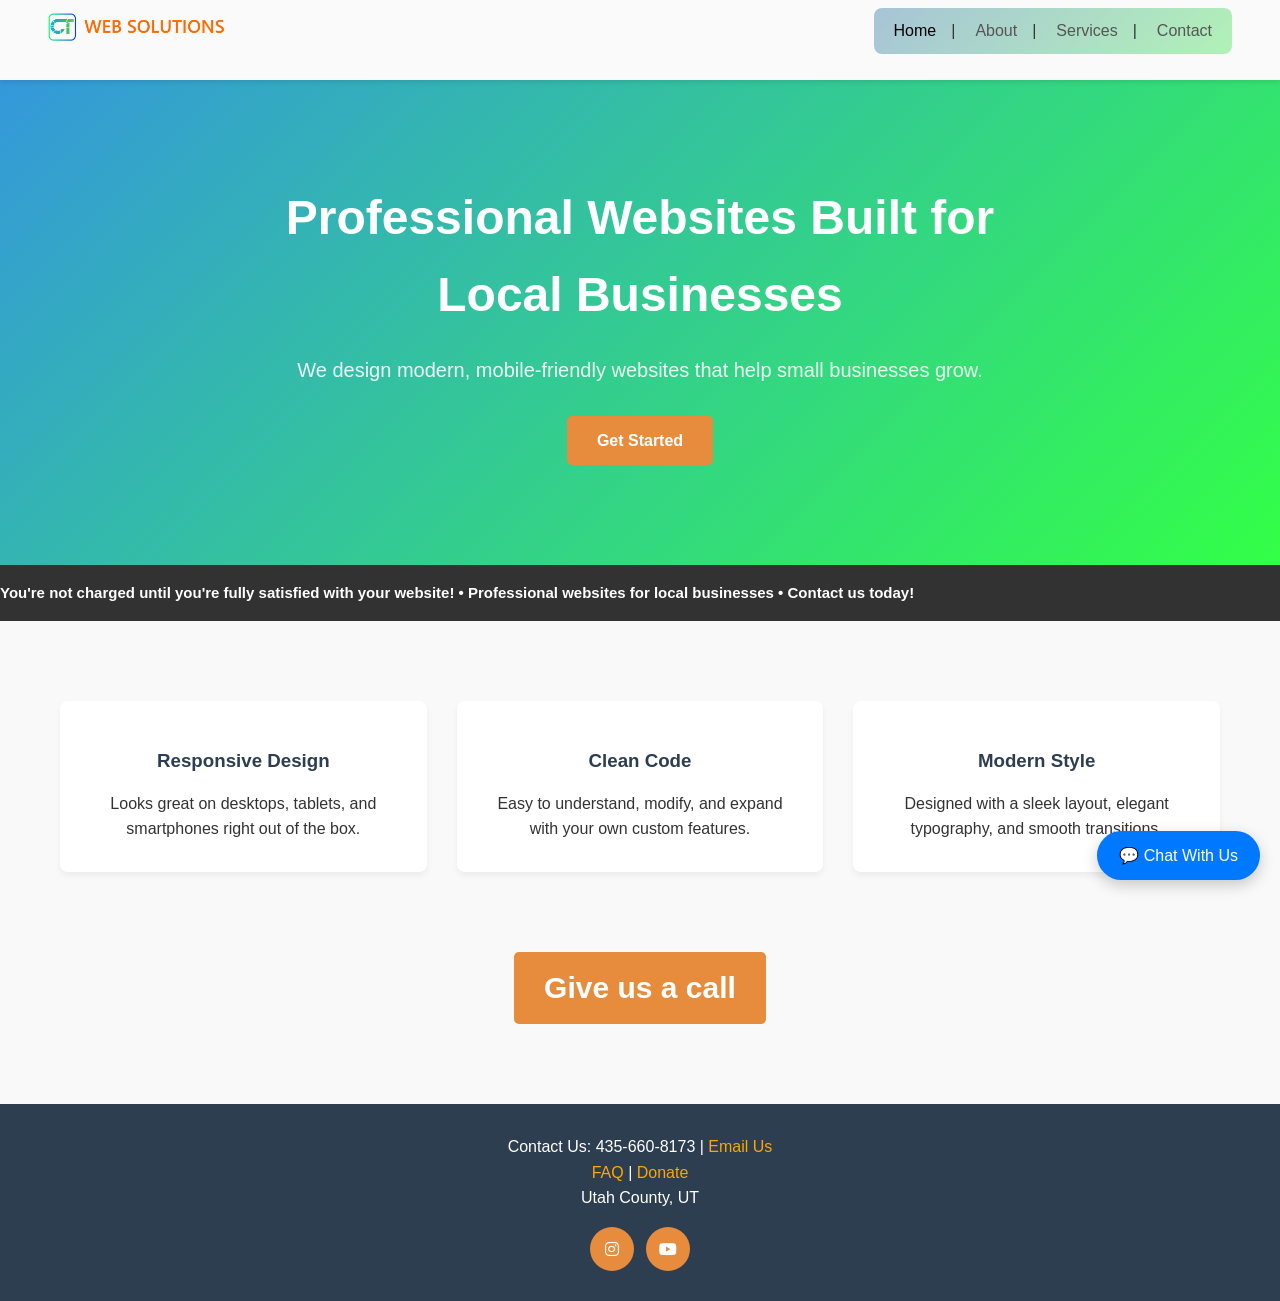
<file: index.html>
<!DOCTYPE html>
<html lang="en">
<head>
    <meta charset="UTF-8">
    <meta name="viewport" content="width=device-width, initial-scale=1.0">
    <meta name="description" content="Cataldo-Turner Web Solutions builds professional websites for local businesses. Affordable, modern, and mobile-friendly designs.">
    <title>Cataldo-Turner Web Solutions | Websites for Local Businesses</title>
    <link rel="stylesheet" href="style.css">
    <link rel="stylesheet" href="https://cdnjs.cloudflare.com/ajax/libs/font-awesome/6.5.2/css/all.min.css" integrity="sha512-..." crossorigin="anonymous" referrerpolicy="no-referrer">
    <link rel="icon" type="image/x-icon" href="favicon.ico">
    <link rel="apple-touch-icon" sizes="180x180" href="/ctwebsolutions/apple-touch-icon.png">
    <link rel="icon" type="image/png" sizes="32x32" href="/ctwebsolutions/favicon-32x32.png">
    <link rel="icon" type="image/png" sizes="16x16" href="/ctwebsolutions/favicon-16x16.png">
    <link rel="manifest" href="/ctwebsolutions/site.webmanifest">
</head>
<body>

    <header>
        <div class="nav-container">
            <a href="index.html"><img src="logo.png" alt="Cataldo-Turner Web Solutions logo" class="logo"></a>

            <button class="hamburger" id="hamburger">☰</button>

            <ul class="nav-links">
    <li><a href="index.html" class="active">Home</a></li>
    <li><a href="about.html">About</a></li>
    <li><a href="services.html">Services</a></li>
    <li><a href="contact.html">Contact</a></li>
</ul>
        </div>

    </header>

    <section class="hero">
        <div class="hero-content">
            <h1>Professional Websites Built for Local Businesses</h1>
<p>
We design modern, mobile-friendly websites that help small businesses grow.
</p>
            <a href="services.html" class="btn">Get Started</a>
        </div>
    </section>

    <div class="announcement-banner">
    <div class="announcement-text">
        You're not charged until you're fully satisfied with your website! • Professional websites for local businesses • Contact us today!
    </div>
</div>

    <section class="features">
        <div class="features-grid">
            <div class="feature-card">
                <h3>Responsive Design</h3>
                <p>Looks great on desktops, tablets, and smartphones right out of the box.</p>
            </div>
            <div class="feature-card">
                <h3>Clean Code</h3>
                <p>Easy to understand, modify, and expand with your own custom features.</p>
            </div>
            <div class="feature-card">
                <h3>Modern Style</h3>
                <p>Designed with a sleek layout, elegant typography, and smooth transitions.</p>
            </div>
        </div>
    </section>

    <!-- Chat Button -->
<button id="chatButton">
    💬 Chat With Us
</button>

<!-- Chat Window -->
<div id="chatWindow" class="hidden">
    <div class="chat-header">
        <span>Website Chat</span>
        <button id="closeChat">&times;</button>
    </div>

    <div class="chat-body">
        <p>Hello! 👋 How can we help you today?</p>
    </div>

    <div class="chat-footer">
        <input type="text" id="chatInput" placeholder="Type a message...">
        <button id="sendMessage">Send</button>
    </div>
</div>

        <div class="contactUs">
            <a href="contact.html" class="btn">Give us a call</a>
        </div>

    <footer>
        <p>Contact Us: 435-660-8173 | <a href="mailto:cataldo.turner.websolutions@gmail.com">Email Us</a></p> 
<a href="faq.html">FAQ</a>
<span>|</span>
<a href="https://www.venmo.com/u/ct-websolutions">Donate</a>
        <p>Utah County, UT</p>

        <div class="social">
            <a class="social-btn" href="https://www.instagram.com/cataldo.turner.websolutions/" target="_blank" rel="noopener noreferrer" aria-label="Visit our Instagram"><i class="fab fa-instagram"></i></a>
            <a class="social-btn" href="https://www.youtube.com/@ct-web-solutions" target="_blank" rel="noopener noreferrer" aria-label="Visit our YouTube"><i class="fab fa-youtube"></i></a>
        </div>
    </footer>

    <script src="script.js"></script>
</body>
</html>
</file>
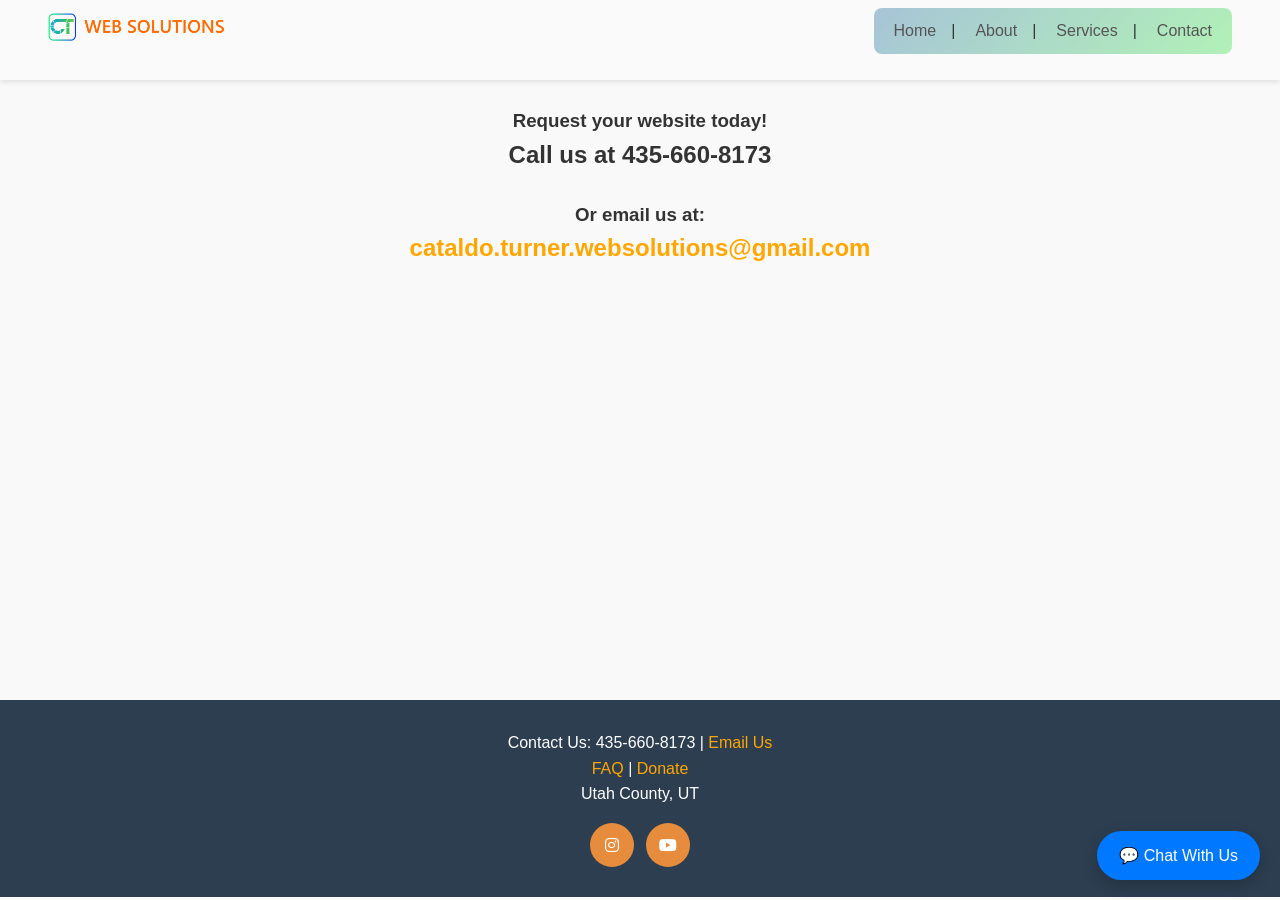
<file: contact.html>
<!DOCTYPE html>
<html lang="en">
<head>
    <meta charset="UTF-8">
    <meta name="viewport" content="width=device-width, initial-scale=1.0">
    <meta name="description" content="Cataldo-Turner Web Solutions builds professional websites for local businesses. Affordable, modern, and mobile-friendly designs.">
    <title>Cataldo-Turner Web Solutions | Websites for Local Businesses</title>
    <link rel="stylesheet" href="style.css">
    <link rel="stylesheet" href="https://cdnjs.cloudflare.com/ajax/libs/font-awesome/6.5.2/css/all.min.css" integrity="sha512-..." crossorigin="anonymous" referrerpolicy="no-referrer">
    <link rel="icon" type="image/x-icon" href="favicon.ico">
    <link rel="apple-touch-icon" sizes="180x180" href="/ctwebsolutions/apple-touch-icon.png">
    <link rel="icon" type="image/png" sizes="32x32" href="/ctwebsolutions/favicon-32x32.png">
    <link rel="icon" type="image/png" sizes="16x16" href="/ctwebsolutions/favicon-16x16.png">
    <link rel="manifest" href="/ctwebsolutions/site.webmanifest">
</head>
<body>

    <header>
        <div class="nav-container">
            <a href="index.html"><img src="logo.png" alt="Cataldo-Turner Web Solutions logo" class="logo"></a>

            <button class="hamburger" id="hamburger">☰</button>

            <ul class="nav-links">
    <li><a href="index.html">Home</a></li>
    <li><a href="about.html">About</a></li>
    <li><a href="services.html">Services</a></li>
    <li><a href="contact.html">Contact</a></li>
</ul>
        </div>

    </header>

    <main>
<br>
        <section class="contact-hero">
            <div class="hero-content">
                <h3>Request your website today!</h3>
                <h2>Call us at <b>435-660-8173</b></h2>
            </div><br>

            <section class="contact-hero">
            <div class="hero-content">
                <h3>Or email us at:</h3>
                <h2><a href="mailto:cataldo.turner.websolutions@gmail.com">cataldo.turner.websolutions@gmail.com</a></h2>
            </div>

                <!-- Chat Button -->
<button id="chatButton">
    💬 Chat With Us
</button>

<!-- Chat Window -->
<div id="chatWindow" class="hidden">
    <div class="chat-header">
        <span>Website Chat</span>
        <button id="closeChat">&times;</button>
    </div>

    <div class="chat-body">
        <p>Hello! 👋 How can we help you today?</p>
    </div>

    <div class="chat-footer">
        <input type="text" id="chatInput" placeholder="Type a message...">
        <button id="sendMessage">Send</button>
    </div>
</div>

    </main>

       <footer>
        <p>Contact Us: 435-660-8173 | <a href="mailto:cataldo.turner.websolutions@gmail.com">Email Us</a></p> 
<a href="faq.html">FAQ</a>
<span>|</span>
<a href="https://www.venmo.com/u/ct-websolutions">Donate</a>
        <p>Utah County, UT</p>

        <div class="social">
            <a class="social-btn" href="https://www.instagram.com/cataldo.turner.websolutions/" target="_blank" rel="noopener noreferrer" aria-label="Visit our Instagram"><i class="fab fa-instagram"></i></a>
            <a class="social-btn" href="https://www.youtube.com/@ct-web-solutions" target="_blank" rel="noopener noreferrer" aria-label="Visit our YouTube"><i class="fab fa-youtube"></i></a>
        </div>
    </footer>

    <script src="script.js"></script>
</body>
</html>
</file>
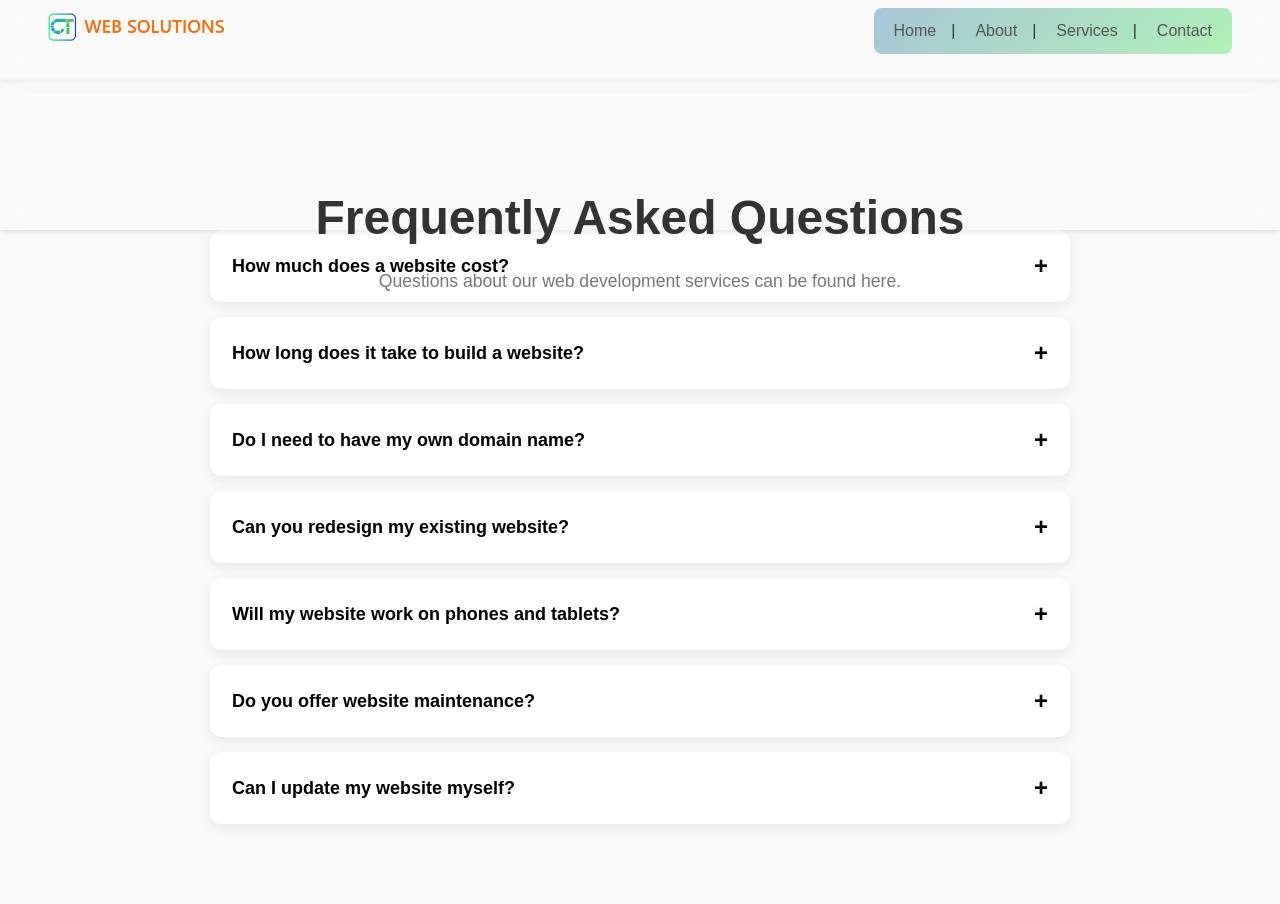
<file: faq.html>
<!DOCTYPE html>
<html lang="en">
<head>
    <meta charset="UTF-8">
    <meta name="viewport" content="width=device-width, initial-scale=1.0">
    <meta name="description" content="Cataldo-Turner Web Solutions builds professional websites for local businesses. Affordable, modern, and mobile-friendly designs.">
    <title>Cataldo-Turner Web Solutions | Websites for Local Businesses</title>
    <link rel="stylesheet" href="style.css">
    <link rel="stylesheet" href="https://cdnjs.cloudflare.com/ajax/libs/font-awesome/6.5.2/css/all.min.css" integrity="sha512-..." crossorigin="anonymous" referrerpolicy="no-referrer">
    <link rel="icon" type="image/x-icon" href="favicon.ico">
    <link rel="apple-touch-icon" sizes="180x180" href="/ctwebsolutions/apple-touch-icon.png">
    <link rel="icon" type="image/png" sizes="32x32" href="/ctwebsolutions/favicon-32x32.png">
    <link rel="icon" type="image/png" sizes="16x16" href="/ctwebsolutions/favicon-16x16.png">
    <link rel="manifest" href="/ctwebsolutions/site.webmanifest">
</head>
<body>

    <header>
        <div class="nav-container">
            <a href="index.html"><img src="logo.png" alt="Cataldo-Turner Web Solutions logo" class="logo"></a>

            <button class="hamburger" id="hamburger">☰</button>

            <ul class="nav-links">
    <li><a href="index.html">Home</a></li>
    <li><a href="about.html">About</a></li>
    <li><a href="services.html">Services</a></li>
    <li><a href="contact.html">Contact</a></li>
</ul>
        </div>

    </header>

    <header class="page-header">
        <h1>Frequently Asked Questions</h1>
        <p>Questions about our web development services can be found here.</p>
    </header>

    <main class="faq-container">

        <div class="faq-item">
            <button class="faq-question">
                How much does a website cost?
                <span>+</span>
            </button>
            <div class="faq-answer">
                <p>
                    Pricing depends on the size and features of your website. We offer affordable packages and features for small businesses and provide free quotes before any work begins. Princing starts at $500 for a basic website compared to most companies offering $1000-$1500, and about $10 per year in domain name upkeep.
                </p>
            </div>
        </div>

        <div class="faq-item">
            <button class="faq-question">
                How long does it take to build a website?
                <span>+</span>
            </button>
            <div class="faq-answer">
                <p>
                    Most websites are completed within 1-3 weeks, depending on the complexity of the project and how quickly content is provided. We will contact you during the process to ensure your website is built to your specifications.
                </p>
            </div>
        </div>

        <div class="faq-item">
            <button class="faq-question">
                Do I need to have my own domain name?
                <span>+</span>
            </button>
            <div class="faq-answer">
                <p>
                    Nope! We can help you purchase, set up, and manage a domain name if you don't already have one. Alternitavely, we build our websites through GitHub pages for prototyping, so the domain name will be through GitHub by default.
                </p>
            </div>
        </div>

        <div class="faq-item">
            <button class="faq-question">
                Can you redesign my existing website?
                <span>+</span>
            </button>
            <div class="faq-answer">
                <p>
                    Absolutely. We can refresh your current website with a modern design, improved performance, and mobile-friendly features.
                </p>
            </div>
        </div>

        <div class="faq-item">
            <button class="faq-question">
                Will my website work on phones and tablets?
                <span>+</span>
            </button>
            <div class="faq-answer">
                <p>
                    Yes, every website we build is fully responsive and optimized for desktops, tablets, and smartphones.
                </p>
            </div>
        </div>

        <div class="faq-item">
            <button class="faq-question">
                Do you offer website maintenance?
                <span>+</span>
            </button>
            <div class="faq-answer">
                <p>
                    Yes. We offer maintenance plans that include updates and ongoing support.
                </p>
            </div>
        </div>

        <div class="faq-item">
            <button class="faq-question">
                Can I update my website myself?
                <span>+</span>
            </button>
            <div class="faq-answer">
                <p>
                    Definitely. We can build your site so that you can easily make changes, or we can handle updates for you if preferred.
                </p>
            </div>
        </div>

    </main>

    <script>
        const questions = document.querySelectorAll('.faq-question');

        questions.forEach(question => {
            question.addEventListener('click', () => {
                const answer = question.nextElementSibling;
                const icon = question.querySelector('span');

                answer.classList.toggle('active');
                icon.textContent = answer.classList.contains('active') ? '−' : '+';
            });
        });
    </script>

    <script src="script.js"></script>

</body>
</html>
</file>
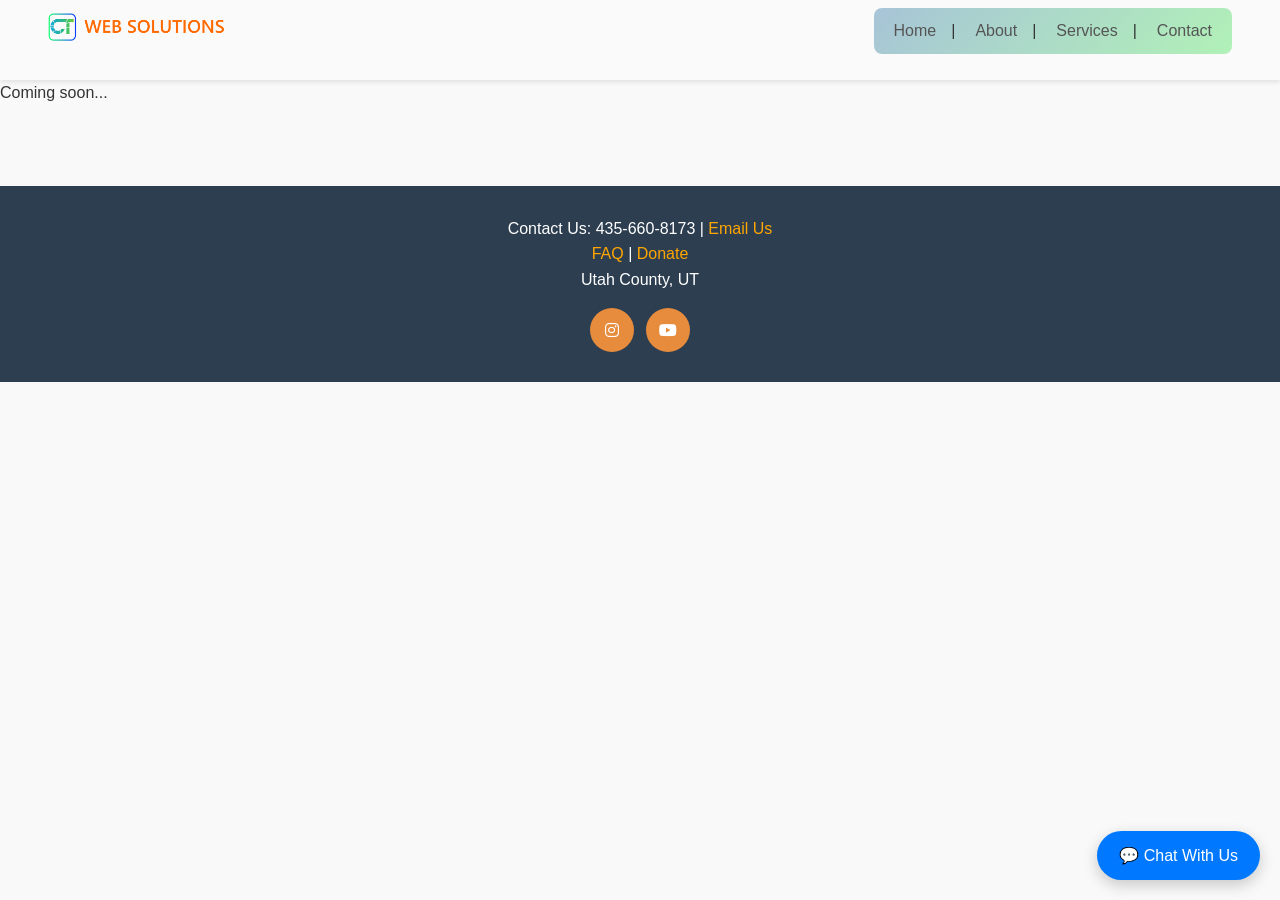
<file: merchandise.html>
<!DOCTYPE html>
<html lang="en">
<head>
    <meta charset="UTF-8">
    <meta name="viewport" content="width=device-width, initial-scale=1.0">
    <meta name="description" content="Cataldo-Turner Web Solutions builds professional websites for local businesses. Affordable, modern, and mobile-friendly designs.">
    <title>Cataldo-Turner Web Solutions | Websites for Local Businesses</title>
    <link rel="stylesheet" href="style.css">
    <link rel="stylesheet" href="https://cdnjs.cloudflare.com/ajax/libs/font-awesome/6.5.2/css/all.min.css" integrity="sha512-..." crossorigin="anonymous" referrerpolicy="no-referrer">
    <link rel="icon" type="image/x-icon" href="favicon.ico">
    <link rel="apple-touch-icon" sizes="180x180" href="/ctwebsolutions/apple-touch-icon.png">
    <link rel="icon" type="image/png" sizes="32x32" href="/ctwebsolutions/favicon-32x32.png">
    <link rel="icon" type="image/png" sizes="16x16" href="/ctwebsolutions/favicon-16x16.png">
    <link rel="manifest" href="/ctwebsolutions/site.webmanifest">
</head>
<body>

    <header>
        <div class="nav-container">
            <a href="index.html"><img src="logo.png" alt="Cataldo-Turner Web Solutions logo" class="logo"></a>

            <button class="hamburger" id="hamburger">☰</button>

            <ul class="nav-links">
    <li><a href="index.html">Home</a></li>
    <li><a href="about.html">About</a></li>
    <li><a href="services.html">Services</a></li>
    <li><a href="contact.html">Contact</a></li>
</ul>
        </div>

    </header>

    <p>Coming soon...</p>

        <!-- Chat Button -->
<button id="chatButton">
    💬 Chat With Us
</button>

<!-- Chat Window -->
<div id="chatWindow" class="hidden">
    <div class="chat-header">
        <span>Website Chat</span>
        <button id="closeChat">&times;</button>
    </div>

    <div class="chat-body">
        <p>Hello! 👋 How can we help you today?</p>
    </div>

    <div class="chat-footer">
        <input type="text" id="chatInput" placeholder="Type a message...">
        <button id="sendMessage">Send</button>
    </div>
</div>

       <footer>
        <p>Contact Us: 435-660-8173 | <a href="mailto:cataldo.turner.websolutions@gmail.com">Email Us</a></p> 
<a href="faq.html">FAQ</a>
<span>|</span>
<a href="https://www.venmo.com/u/ct-websolutions">Donate</a>
        <p>Utah County, UT</p>

        <div class="social">
            <a class="social-btn" href="https://www.instagram.com/cataldo.turner.websolutions/" target="_blank" rel="noopener noreferrer" aria-label="Visit our Instagram"><i class="fab fa-instagram"></i></a>
            <a class="social-btn" href="https://www.youtube.com/@ct-web-solutions" target="_blank" rel="noopener noreferrer" aria-label="Visit our YouTube"><i class="fab fa-youtube"></i></a>
        </div>
    </footer>

    <script src="script.js"></script>
</body>
</html>
</file>
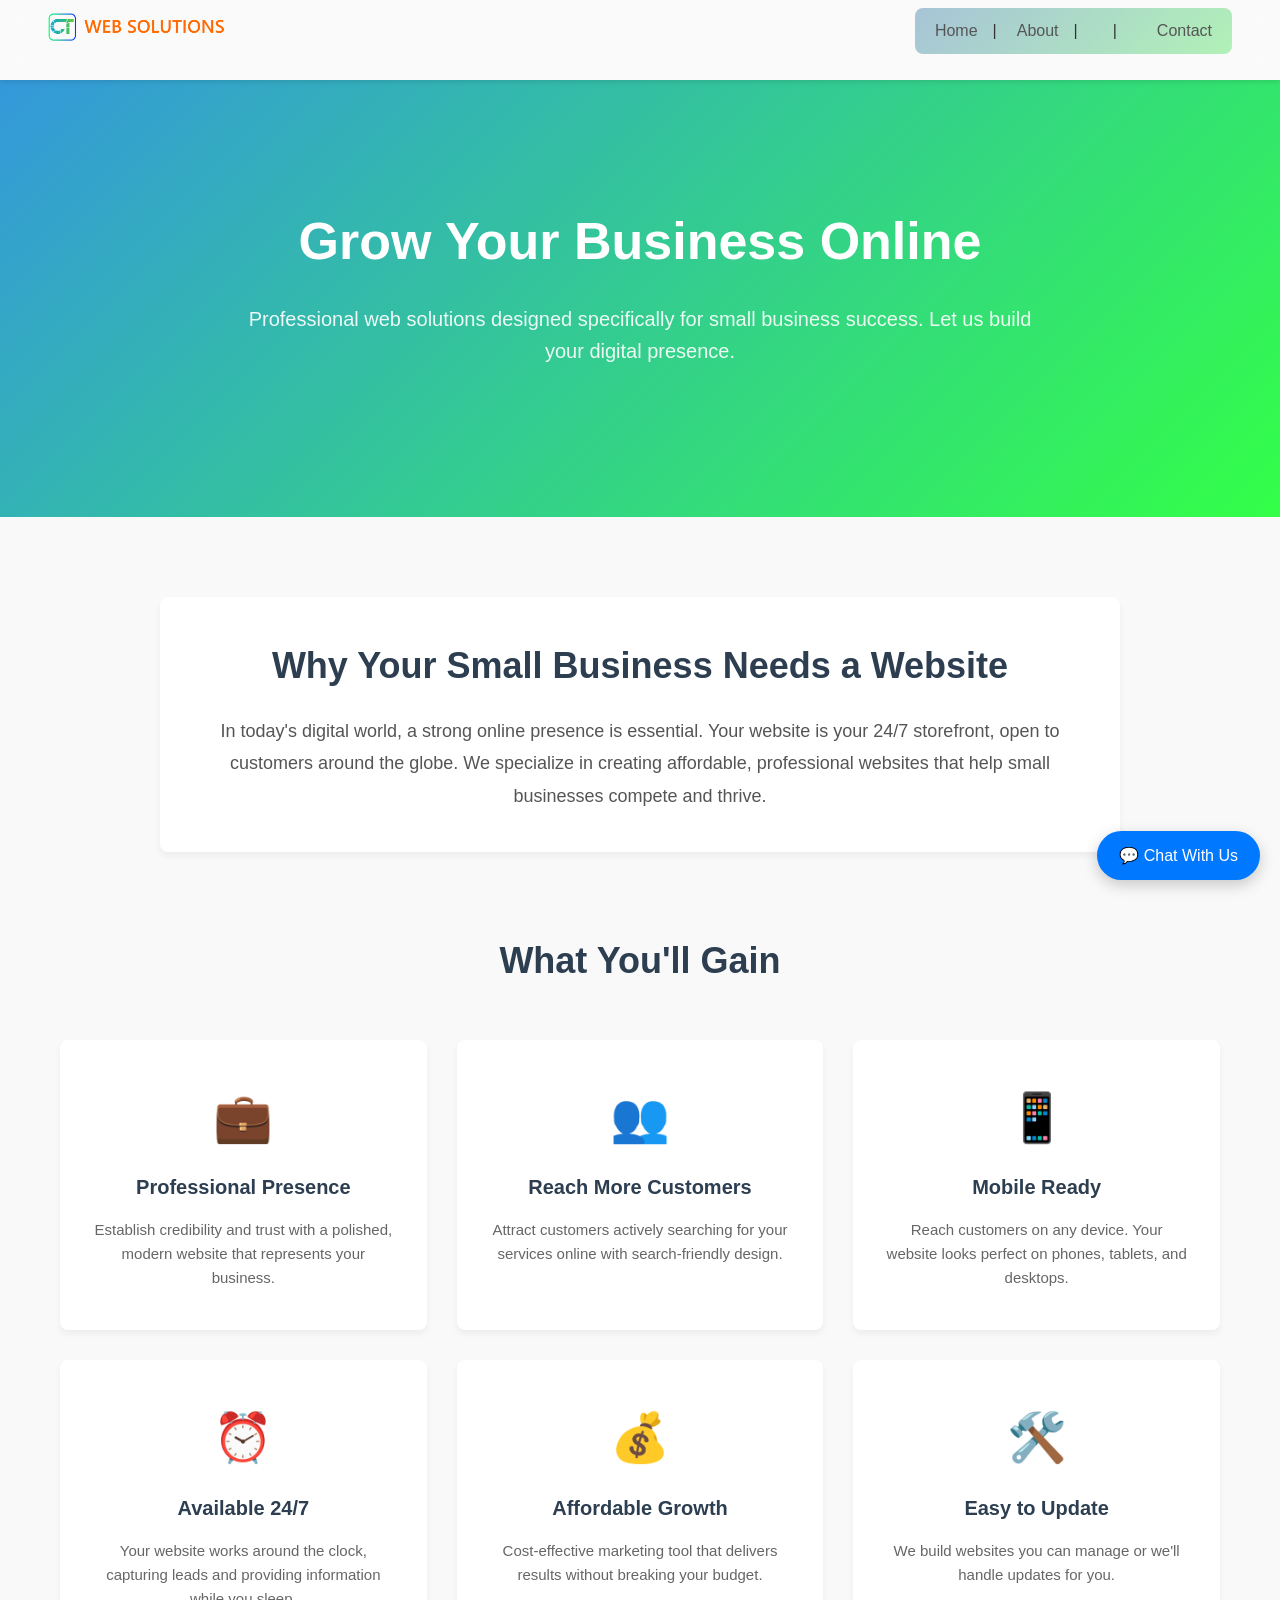
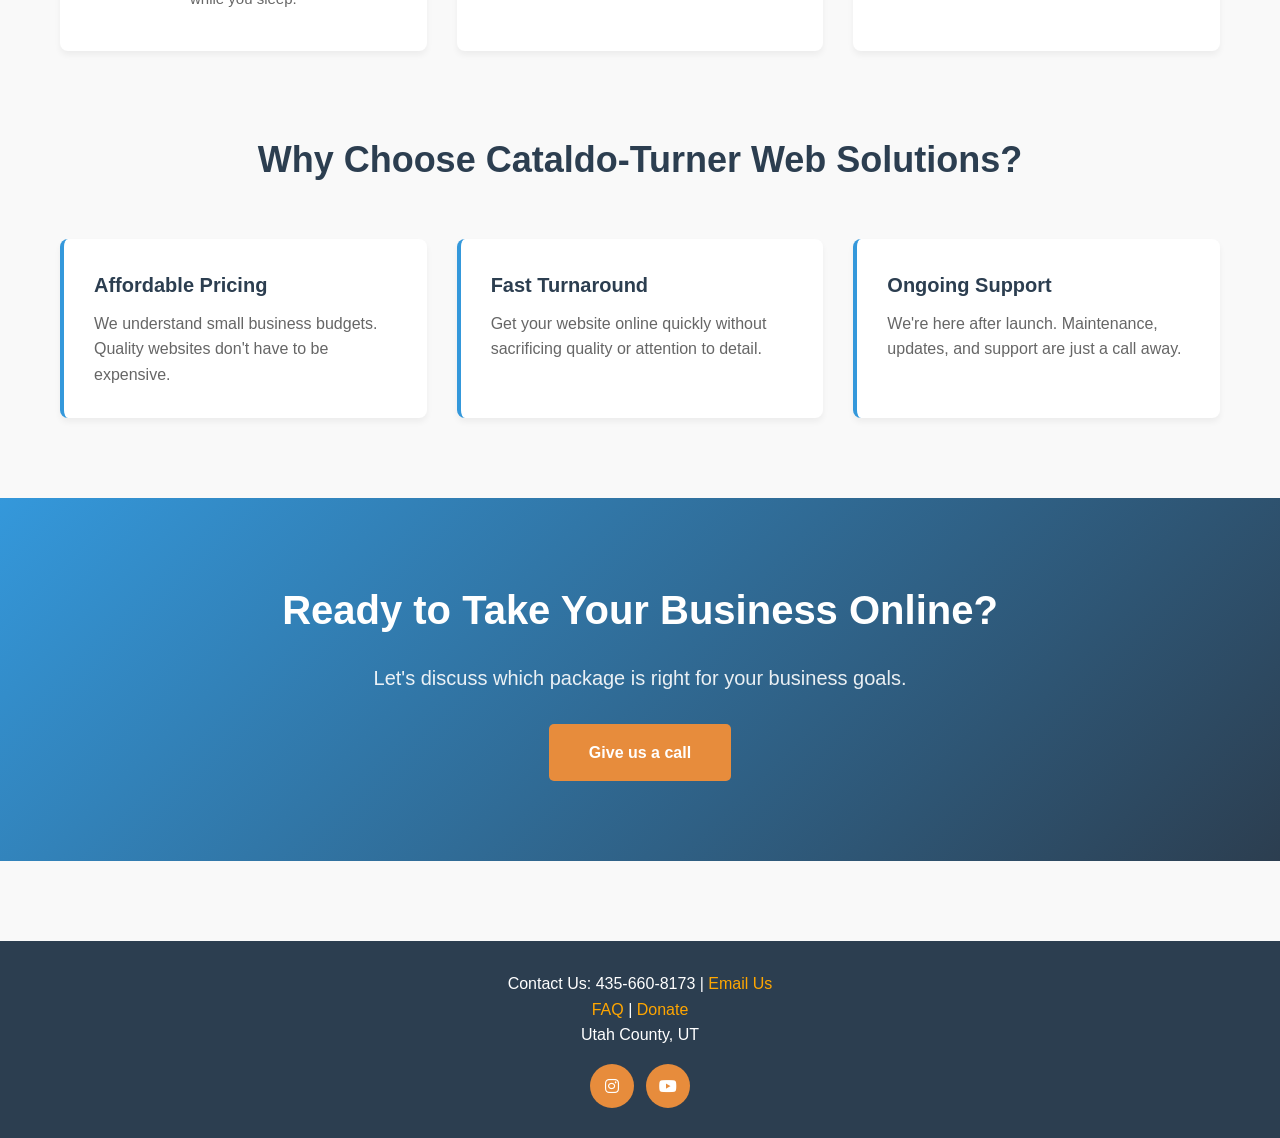
<file: services.html>
<!DOCTYPE html>
<html lang="en">
<head>
    <meta charset="UTF-8">
    <meta name="viewport" content="width=device-width, initial-scale=1.0">
    <meta name="description" content="Cataldo-Turner Web Solutions builds professional websites for local businesses. Affordable, modern, and mobile-friendly designs.">
    <title>Cataldo-Turner Web Solutions | Websites for Local Businesses</title>
    <link rel="stylesheet" href="style.css">
    <link rel="stylesheet" href="https://cdnjs.cloudflare.com/ajax/libs/font-awesome/6.5.2/css/all.min.css" integrity="sha512-..." crossorigin="anonymous" referrerpolicy="no-referrer">
    <link rel="icon" type="image/x-icon" href="favicon.ico">
    <link rel="apple-touch-icon" sizes="180x180" href="/ctwebsolutions/apple-touch-icon.png">
    <link rel="icon" type="image/png" sizes="32x32" href="/ctwebsolutions/favicon-32x32.png">
    <link rel="icon" type="image/png" sizes="16x16" href="/ctwebsolutions/favicon-16x16.png">
    <link rel="manifest" href="/ctwebsolutions/site.webmanifest">
</head>
<body>

    <header>
        <div class="nav-container">
            <a href="index.html"><img src="logo.png" alt="Cataldo-Turner Web Solutions logo" class="logo"></a>

            <button class="hamburger" id="hamburger">☰</button>

            <ul class="nav-links">
    <li><a href="index.html">Home</a></li>
    <li><a href="about.html">About</a></li>
    <li><a href="services.html" class="active"></li>
    <li><a href="contact.html">Contact</a></li>
</ul>
        </div>

    </header>

    <section class="hero services-hero">
        <div class="hero-content">
            <h1>Grow Your Business Online</h1>
            <p>Professional web solutions designed specifically for small business success. Let us build your digital presence.</p>
        </div>
    </section>

    <main>
        <!-- Introduction Section -->
        <section class="services-intro">
            <div class="intro-container">
                <h2>Why Your Small Business Needs a Website</h2>
                <p>In today's digital world, a strong online presence is essential. Your website is your 24/7 storefront, open to customers around the globe. We specialize in creating affordable, professional websites that help small businesses compete and thrive.</p>
            </div>
        </section>

        <!-- Benefits Section -->
        <section class="benefits">
            <h2>What You'll Gain</h2>
            <div class="benefits-grid">
                <div class="benefit-card">
                    <div class="benefit-icon">💼</div>
                    <h3>Professional Presence</h3>
                    <p>Establish credibility and trust with a polished, modern website that represents your business.</p>
                </div>
                <div class="benefit-card">
                    <div class="benefit-icon">👥</div>
                    <h3>Reach More Customers</h3>
                    <p>Attract customers actively searching for your services online with search-friendly design.</p>
                </div>
                <div class="benefit-card">
                    <div class="benefit-icon">📱</div>
                    <h3>Mobile Ready</h3>
                    <p>Reach customers on any device. Your website looks perfect on phones, tablets, and desktops.</p>
                </div>
                <div class="benefit-card">
                    <div class="benefit-icon">⏰</div>
                    <h3>Available 24/7</h3>
                    <p>Your website works around the clock, capturing leads and providing information while you sleep.</p>
                </div>
                <div class="benefit-card">
                    <div class="benefit-icon">💰</div>
                    <h3>Affordable Growth</h3>
                    <p>Cost-effective marketing tool that delivers results without breaking your budget.</p>
                </div>
                <div class="benefit-card">
                    <div class="benefit-icon">🛠️</div>
                    <h3>Easy to Update</h3>
                    <p>We build websites you can manage or we'll handle updates for you.</p>
                </div>
            </div>
        </section>

        <!-- Why Choose Us Section -->
        <section class="why-choose-us">
            <h2>Why Choose Cataldo-Turner Web Solutions?</h2>
            <div class="reasons-grid">
                <div class="reason">
                    <h4>Affordable Pricing</h4>
                    <p>We understand small business budgets. Quality websites don't have to be expensive.</p>
                </div>
                <div class="reason">
                    <h4>Fast Turnaround</h4>
                    <p>Get your website online quickly without sacrificing quality or attention to detail.</p>
                </div>
                <div class="reason">
                    <h4>Ongoing Support</h4>
                    <p>We're here after launch. Maintenance, updates, and support are just a call away.</p>
                </div>
            </div>
        </section>

        <!-- Call to Action Section -->
        <section class="cta-section">
            <h2>Ready to Take Your Business Online?</h2>
            <p>Let's discuss which package is right for your business goals.</p>
            <a href="contact.html" class="btn btn-large">Give us a call</a>
        </section>

    <!-- Chat Button -->
<button id="chatButton">
    💬 Chat With Us
</button>

<!-- Chat Window -->
<div id="chatWindow" class="hidden">
    <div class="chat-header">
        <span>Website Chat</span>
        <button id="closeChat">&times;</button>
    </div>

    <div class="chat-body">
        <p>Hello! 👋 How can we help you today?</p>
    </div>

    <div class="chat-footer">
        <input type="text" id="chatInput" placeholder="Type a message...">
        <button id="sendMessage">Send</button>
    </div>
</div>

    </main>

       <footer>
        <p>Contact Us: 435-660-8173 | <a href="mailto:cataldo.turner.websolutions@gmail.com">Email Us</a></p> 
<a href="faq.html">FAQ</a>
<span>|</span>
<a href="https://www.venmo.com/u/ct-websolutions">Donate</a>
        <p>Utah County, UT</p>

        <div class="social">
            <a class="social-btn" href="https://www.instagram.com/cataldo.turner.websolutions/" target="_blank" rel="noopener noreferrer" aria-label="Visit our Instagram"><i class="fab fa-instagram"></i></a>
            <a class="social-btn" href="https://www.youtube.com/@ct-web-solutions" target="_blank" rel="noopener noreferrer" aria-label="Visit our YouTube"><i class="fab fa-youtube"></i></a>
        </div>
    </footer>


    <script src="script.js"></script>
</body>
</html>
</file>
<file: style.css>
* {
            margin: 0;
            padding: 0;
            box-sizing: border-box;
            font-family: 'Segoe UI', Tahoma, Geneva, Verdana, sans-serif;
        }

        body {
            color: #333;
            line-height: 1.6;
            background-color: #f9f9f9;
        }

        header {
            background-color: #fff;
            box-shadow: 0 2px 5px rgba(0,0,0,0.1);
            position: sticky;
            top: 0;
            z-index: 100;
            left: 0;
            width: 100%;
            height: 80px;
            background: rgba(255, 255, 255, 0.15);
    backdrop-filter: blur(12px);
    -webkit-backdrop-filter: blur(12px);
        }

        header.dark-mode {
            background-color: #333;
            box-shadow: 0 2px 5px rgba(0,0,0,0.1);
            position: sticky;
            top: 0;
            z-index: 100;
        }

        .nav-container {
            display: flex;
            justify-content: space-between;
            align-items: center;
            max-width: 1200px;
            margin: 0 auto;
            padding: 8px;
        }

        .nav-links li:not(:last-child)::after {
            content:"|";
            margin-left:15px;
}

        .logo {
            font-size: 24px;
            font-weight: bold;
            color: #2c3e50;
            text-decoration: none;
            width: 180px;
            height: auto;
        }

        .nav-links {
            list-style: none;
            display: flex;
            gap: 20px;
            background-image: linear-gradient(135deg, #a7c4d7, #b1f1b7);
            border-radius: 8px;
            padding: 10px 20px;
        }

        .nav-links a {
            text-decoration: none;
            color: #555;
            font-weight: 500;
            transition: color 0.3s;
        }

        .nav-links a:hover {
            color: #ff8b07;
        }

        /* Hero Section */
        .hero {
            background: linear-gradient(135deg, #3498db, #33ff47);
            color: #fff;
            padding: 100px 20px;
            text-align: center;
            text-align: center;
        }

        .hero-content {
            max-width: 800px;
            margin: 0 auto;
            text-align: center;
        }

        .hero h1 {
            font-size: 48px;
            margin-bottom: 20px;
            text-align: center;
        }

        .hero p {
            font-size: 20px;
            margin-bottom: 30px;
            opacity: 0.9;
            text-align: center;
        }

        .btn {
            display: inline-block;
            background-color: #e78c3c;
            color: #fff;
            padding: 12px 30px;
            text-decoration: none;
            border-radius: 5px;
            font-weight: bold;
            transition: background 0.3s;
            border: none;
            cursor: pointer;
        }

        .btn.dark-mode {
            display: inline-block;
            background-color: #e78c3c;
            color: #2b2b2b;
            padding: 12px 30px;
            text-decoration: none;
            border-radius: 5px;
            font-weight: bold;
            transition: background 0.3s;
        }

        .btn:hover {
            background-color: #ca6a0a;
        }

        /* Features Section */
        .features {
            max-width: 1200px;
            margin: 80px auto;
            padding: 0 20px;
        }

        .features-grid {
            display: grid;
            grid-template-columns: repeat(auto-fit, minmax(300px, 1fr));
            gap: 30px;
        }

        .feature-card {
            background: #fff;
            padding: 30px;
            border-radius: 8px;
            box-shadow: 0 4px 6px rgba(0,0,0,0.05);
            text-align: center;
            transition: transform 0.3s;
        }

        .feature-card:hover {
            transform: translateY(-5px);
        }

        .feature-card h3 {
            margin: 15px 0;
            color: #2c3e50;
        }

        /* Footer */
        footer {
            background-color: #2c3e50;
            color: #fff;
            text-align: center;
            padding: 30px 20px;
            margin-top: 80px;
        }

        .social {
            display: flex;
            justify-content: center;
            gap: 12px;
            margin-top: 16px;
        }

        .social-btn {
            display: inline-flex;
            align-items: center;
            justify-content: center;
            width: 44px;
            height: 44px;
            border-radius: 50%;
            background: #e78c3c;
            color: #fff;
            text-decoration: none;
            transition: transform 0.2s ease, background 0.2s ease;
        }

        .social-btn:hover {
            background: #ca6a0a;
            transform: translateY(-2px);
        }

        /* Services Page */
        .services-hero {
            padding: 120px 20px;
        }

        .services-hero h1 {
            font-size: 52px;
        }

        .services-intro {
            max-width: 1000px;
            margin: 80px auto;
            padding: 0 20px;
        }

        .intro-container {
            background: #fff;
            padding: 40px;
            border-radius: 8px;
            box-shadow: 0 4px 6px rgba(0,0,0,0.05);
            text-align: center;
        }

        .intro-container h2 {
            color: #2c3e50;
            margin-bottom: 20px;
            font-size: 36px;
        }

        .intro-container p {
            font-size: 18px;
            color: #555;
            line-height: 1.8;
        }

        /* Benefits Section */
        .benefits {
            max-width: 1200px;
            margin: 80px auto;
            padding: 0 20px;
        }

        .benefits h2 {
            text-align: center;
            color: #2c3e50;
            font-size: 36px;
            margin-bottom: 50px;
        }

        .benefits-grid {
            display: grid;
            grid-template-columns: repeat(auto-fit, minmax(300px, 1fr));
            gap: 30px;
        }

        .benefit-card {
            background: #fff;
            padding: 40px 30px;
            border-radius: 8px;
            box-shadow: 0 4px 6px rgba(0,0,0,0.05);
            text-align: center;
            transition: transform 0.3s, box-shadow 0.3s;
        }

        .benefit-card:hover {
            transform: translateY(-8px);
            box-shadow: 0 8px 12px rgba(0,0,0,0.1);
        }

        .benefit-icon {
            font-size: 48px;
            margin-bottom: 15px;
        }

        .benefit-card h3 {
            color: #2c3e50;
            margin: 15px 0;
            font-size: 20px;
        }

        .benefit-card p {
            color: #666;
            font-size: 15px;
        }

        /* Service Packages Section */
        .service-packages {
            max-width: 1300px;
            margin: 80px auto;
            padding: 0 20px;
        }

        .service-packages h2 {
            text-align: center;
            color: #2c3e50;
            font-size: 36px;
            margin-bottom: 15px;
        }

        .section-subtitle {
            text-align: center;
            color: #888;
            font-size: 18px;
            margin-bottom: 50px;
        }

        .packages-grid {
            display: grid;
            grid-template-columns: repeat(auto-fit, minmax(300px, 1fr));
            gap: 30px;
            margin-bottom: 60px;
        }

        .package-card {
            background: #fff;
            border-radius: 8px;
            box-shadow: 0 4px 6px rgba(0,0,0,0.05);
            overflow: hidden;
            transition: transform 0.3s, box-shadow 0.3s;
            display: flex;
            flex-direction: column;
        }

        .package-card:hover {
            transform: translateY(-5px);
            box-shadow: 0 12px 20px rgba(0,0,0,0.15);
        }

        .package-card.featured {
            border: 3px solid #3498db;
            transform: scale(1.02);
        }

        .package-card.featured:hover {
            transform: scale(1.02) translateY(-5px);
        }

        .package-header {
            padding: 30px 20px;
            color: #fff;
            text-align: center;
            position: relative;
        }

        /* Why Choose Us Section */
        .why-choose-us {
            max-width: 1200px;
            margin: 80px auto;
            padding: 0 20px;
        }

        .why-choose-us h2 {
            text-align: center;
            color: #2c3e50;
            font-size: 36px;
            margin-bottom: 50px;
        }

        .reasons-grid {
            display: grid;
            grid-template-columns: repeat(auto-fit, minmax(250px, 1fr));
            gap: 30px;
        }

        .reason {
            background: #fff;
            padding: 30px;
            border-radius: 8px;
            box-shadow: 0 4px 6px rgba(0,0,0,0.05);
            border-left: 4px solid #3498db;
        }

        .reason h4 {
            color: #2c3e50;
            margin-bottom: 10px;
            font-size: 20px;
        }

        .reason p {
            color: #666;
            line-height: 1.6;
        }

        /* CTA Section */
        .cta-section {
            background: linear-gradient(135deg, #3498db, #2c3e50);
            color: #fff;
            text-align: center;
            padding: 80px 20px;
            margin: 80px 0;
        }

        .cta-section h2 {
            font-size: 40px;
            margin-bottom: 20px;
        }

        .cta-section p {
            font-size: 20px;
            margin-bottom: 30px;
            opacity: 0.9;
        }

        .btn-large {
            padding: 16px 40px;
            font-size: 16px;
            background-color: #e78c3c;
        }

        .btn-large:hover {
            background-color: #e78c3c;
        }

        /* Form Styling for Contact Page */
        main {
            min-height: 60vh;
        }

        .about-section {
            max-width: 900px;
            margin: 60px auto;
            padding: 0 20px;
        }

        .about-section h2 {
            color: #2c3e50;
            font-size: 32px;
            margin: 30px 0 20px 0;
        }

        .about-section h3 {
            color: #2c3e50;
            font-size: 22px;
            margin: 25px 0 15px 0;
        }

        .about-section p {
            font-size: 16px;
            color: #555;
            line-height: 1.8;
            margin-bottom: 15px;
        }

        .about-section ul {
            margin: 20px 0 20px 20px;
            font-size: 16px;
            color: #555;
        }

        .about-section li {
            margin: 10px 0;
            list-style-type: disc;
        }

        .contact-container {
            max-width: 600px;
            margin: 60px auto;
            padding: 0 20px;
            background: #fff;
            padding: 40px;
            border-radius: 8px;
            box-shadow: 0 4px 6px rgba(0,0,0,0.05);
        }

        .contact-container h2 {
            color: #2c3e50;
            font-size: 32px;
            margin-bottom: 20px;
        }

        .contact-container p {
            color: #666;
            margin-bottom: 30px;
            font-size: 16px;
        }

        .form-group {
            margin-bottom: 20px;
        }

        .form-group label {
            display: block;
            margin-bottom: 8px;
            color: #2c3e50;
            font-weight: 600;
        }

        .form-group input,
        .form-group textarea {
            width: 100%;
            padding: 10px 12px;
            border: 1px solid #ddd;
            border-radius: 4px;
            font-size: 15px;
            font-family: inherit;
            transition: border-color 0.3s;
        }

        .form-group input:focus,
        .form-group textarea:focus {
            outline: none;
            border-color: #3498db;
            box-shadow: 0 0 5px rgba(52, 152, 219, 0.3);
        }

        .contact-container button {
            width: 100%;
            padding: 12px;
            background-color: #ff7e39;
            color: #fff;
            border: none;
            border-radius: 5px;
            font-size: 16px;
            font-weight: bold;
            cursor: pointer;
            transition: background 0.3s;
        }

        .contact-container button:hover {
            background-color: #ff823e;
        }

img.about-image {
    float: left;
    margin-right: 20px;
    max-width: 100%;
    height: auto;
    border-radius: 9px;
    border: 2.5px solid transparent;
    background: linear-gradient(white, white) padding-box,
                linear-gradient(to right, rgb(0, 255, 106), rgb(0, 51, 255)) border-box;
}

.sam {
    border-radius: 9px;
    border: 2.5px solid transparent;
    background: linear-gradient(white, white) padding-box,
                linear-gradient(to right, rgb(0, 255, 106), rgb(0, 51, 255)) border-box;
    padding: 8px;
}

.caeden {
    border-radius: 9px;
    border: 2.5px solid transparent;
    background: linear-gradient(white, white) padding-box,
                linear-gradient(to right, rgb(0, 255, 106), rgb(0, 51, 255)) border-box;
    padding: 8px;
}

a {
    color: #ffa600;
    text-decoration: none;
}

/* Smooth transitions */
body,
nav,
header,
section,
footer,
button,
.card {
    transition: background-color 0.4s ease,
                color 0.4s ease,
                border-color 0.4s ease;
}

/* Dark Mode */
body.dark-mode {
    background-color: #1e1e1e;
    color: #f5f5f5;
}

body.dark-mode button {
    background-color: #2d8cff;
}

a.active {
    color: #000000;
}

.contactUs {
    text-align: center;
    margin: 60px 0;
    font-size: 30px;
}

.announcement-banner {
    background: #323232;
    color: white;
    overflow: hidden;
    white-space: nowrap;
    padding: 15px 0;
    width: 100%;
}

.announcement-text {
    display: inline-block;
    animation: scroll-banner 36s linear infinite;
    font-weight: bold;
    font-size: 15px;
}

@keyframes scroll-banner {
    from {
        transform: translateX(0);
    }

    to {
        transform: translateX(-100%);
    }
}

.announcement-text:hover {
    animation-play-state: paused;
}

/* MOBILE IMPROVEMENTS */
@media (max-width: 768px) {

    /* Make the logo scale down */
    .nav-container img {
        width: 220px;
        max-width: 90%;
        height: auto;
    }

    /* Remove the | separators on mobile */
    .nav-links li {
        width: 100%;
    }

    /* Smaller hero text */
    .hero h1,
    .services-hero h1 {
        font-size: 2rem;
    }

    .hero p,
    .services-hero p {
        font-size: 1rem;
    }

    /* Better spacing */
    .features,
    .benefits,
    .why-choose-us,
    .about-section,
    .contact-container {
        margin: 40px auto;
    }

    /* About page image */
    .about-image {
        float: none !important;
        display: block;
        width: 100%;
        margin: 0 auto 20px auto;
    }

    /* Fix announcement banner text */
    .announcement-text {
        font-size: 14px;
        animation-duration: 25s;
    }

    /* Buttons fit on small screens */
    .btn,
    .btn-large {
        width: 100%;
        max-width: 300px;
        text-align: center;
    }

    /* Contact form padding */
    .contact-container {
        padding: 25px;
    }
}

/* Hamburger Button */
.hamburger {
    display: none;
    font-size: 30px;
    background: none;
    border: none;
    color: #333;
    cursor: pointer;
}

/* Mobile Styles */
@media (max-width: 768px) {

    .nav-container {
        flex-direction: row;
        justify-content: space-between;
        align-items: center;
        position: relative;
    }

    .nav-container img {
        width: 200px;
        height: auto;
    }

    .hamburger {
        display: block;
    }

    .nav-links {
        display: none;
        flex-direction: column;

        position: absolute;
        top: 100%;
        left: 0;

        width: 100%;

        background: white;

        padding: 20px;
        gap: 15px;

        box-shadow: 0 5px 10px rgba(0,0,0,0.1);
    }

    .nav-links.active {
        display: flex;
    }

    .nav-links li {
        text-align: center;
        list-style: none;
    }
}

.page-header {
    text-align: center;
    padding: 100px 20px 50px;
}

.page-header h1 {
    font-size: 3rem;
    margin-bottom: 10px;
}

.page-header p {
    color: #777;
    font-size: 1.1rem;
}

.faq-container {
    max-width: 900px;
    margin: 0 auto 80px;
    padding: 0 20px;
}

.faq-item {
    background: var(--card-color, #fff);
    border-radius: 12px;
    margin-bottom: 15px;
    overflow: hidden;
    box-shadow: 0 4px 12px rgba(0,0,0,0.08);
}

.faq-question {
    width: 100%;
    background: transparent;
    border: none;
    padding: 22px;
    font-size: 18px;
    font-weight: 600;
    text-align: left;
    cursor: pointer;
    display: flex;
    justify-content: space-between;
    align-items: center;
}

.faq-question span {
    font-size: 24px;
}

.faq-answer {
    max-height: 0;
    overflow: hidden;
    transition: max-height 0.35s ease;
}

.faq-answer.active {
    max-height: 200px;
}

.faq-answer p {
    padding: 0 22px 22px;
    line-height: 1.6;
    color: #666;
}

/* Chat Button */
#chatButton {
    position: fixed;
    bottom: 20px;
    right: 20px;
    background: #0078ff;
    color: white;
    border: none;
    padding: 15px 22px;
    border-radius: 50px;
    cursor: pointer;
    font-size: 16px;
    box-shadow: 0 5px 15px rgba(0,0,0,.2);
    transition: .3s;
    z-index: 999;
}

#chatButton:hover {
    background: #005fcc;
    transform: scale(1.05);
}

/* Chat Window */
#chatWindow {
    position: fixed;
    bottom: 90px;
    right: 20px;
    width: 320px;
    height: 420px;
    background: white;
    border-radius: 15px;
    box-shadow: 0 10px 30px rgba(0,0,0,.25);
    display: flex;
    flex-direction: column;
    overflow: hidden;
    z-index: 999;
}

.hidden {
    display: none !important;
}

.chat-header {
    background: #0078ff;
    color: white;
    padding: 15px;
    display: flex;
    justify-content: space-between;
    align-items: center;
    font-weight: bold;
}

.chat-header button {
    background: none;
    border: none;
    color: white;
    font-size: 22px;
    cursor: pointer;
}

.chat-body {
    flex: 1;
    padding: 15px;
    overflow-y: auto;
    background: #f7f7f7;
}

.chat-footer {
    display: flex;
    border-top: 1px solid #ddd;
}

.chat-footer input {
    flex: 1;
    padding: 12px;
    border: none;
    outline: none;
}

.chat-footer button {
    border: none;
    background: #0078ff;
    color: white;
    padding: 12px 16px;
    cursor: pointer;
}

#navToggle {
    display: none;
}

#navToggle ~ label {
    cursor: pointer;
    font-size: xx-large;
    transform: translateY(-35%);
}

#navToggle ~ ul {
    display: flex;
    flex-direction: column;
    padding: 0px;
    max-height: 0;
    overflow: hidden;
    transition: max-height 0.4s;
}

#navToggle ~ ul a {
    background-color: #333333;
    padding: 16px;
}

#navToggle ~ ul a:hover {
    background-color: #555555;
}

#navToggle:checked ~ ul {
    max-height: 350px;
}

.nav-menu {
    display: flex;
    flex-direction: column;
    align-items: self-end;
}
</file>
